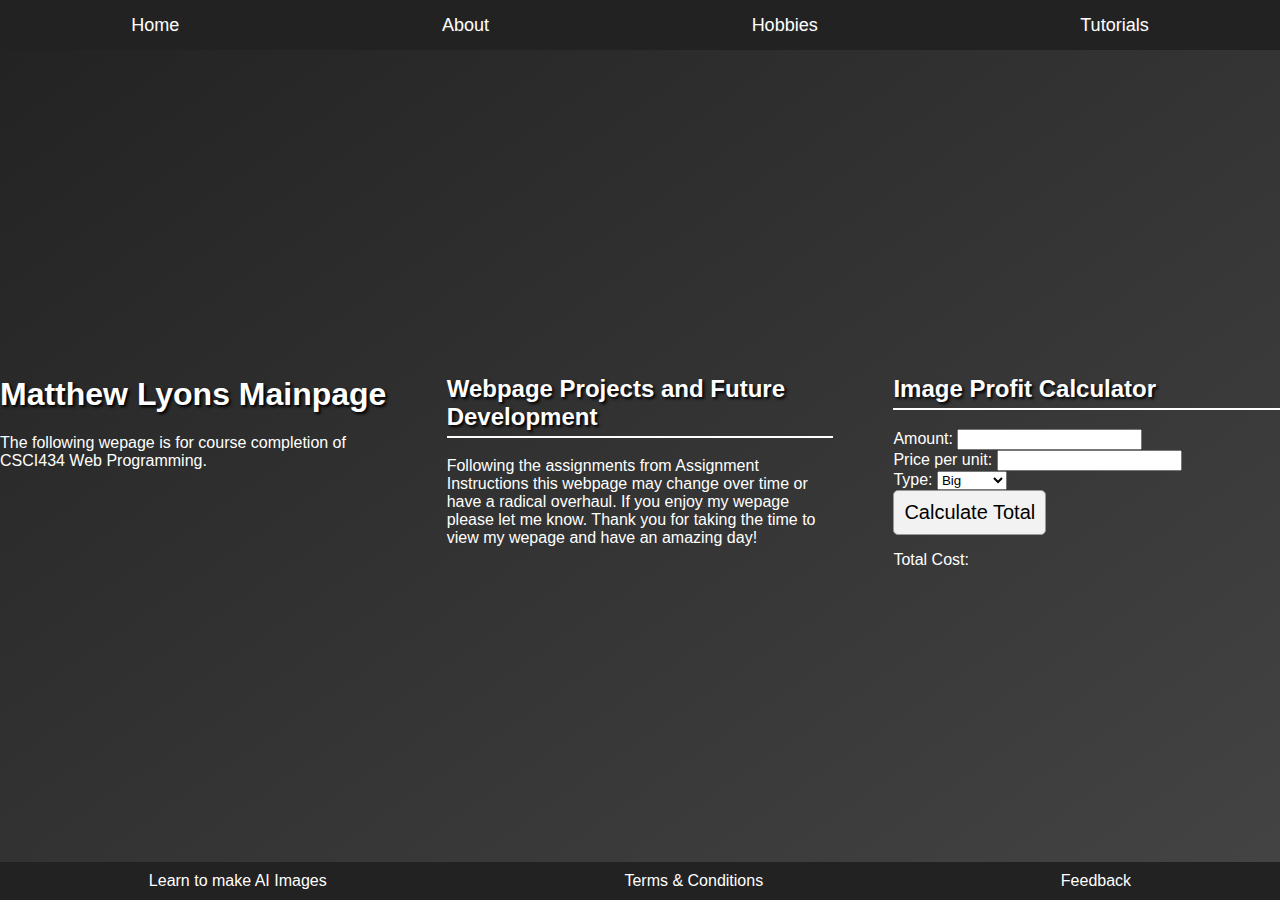
<file: index.html>
<!DOCTYPE html>
<html lang="en">
<head>
    <meta charset="UTF-8">
    <meta name="viewport" content="width=device-width, initial-scale=1.0">
    <title>Matthew Lyons Website</title>
    <link rel="stylesheet" href="styles.css">
</head>
<body>
    <header>
        <nav>
            <ul>
                <li><a href="#home">Home</a></li>
                <li><a href="whoami.html">About</a></li>
                <li><a href="hobbies.html">Hobbies</a></li>
                <li><a href="howto.html">Tutorials</a></li>
            </ul>
        </nav>
    </header>
    <main>
        <section id="home">
            <h1>Matthew Lyons Mainpage</h1>
            <p>The following wepage is for course completion of CSCI434 Web Programming.</p>
        </section>
        <section id="about">
            <h2>Webpage Projects and Future Development</h2>
            <p>Following the assignments from Assignment Instructions this webpage may change over time or have a radical overhaul.
                If you enjoy my wepage please let me know. Thank you for taking the time to view my wepage and have an amazing day!
            </p>
        </section>
        <section id="self">
<h2>Image Profit Calculator</h2>
   <form>
        <label for="quantity">Amount:</label>
        <input type="number" id="quantity" name="quantity" min="1" required>
        <br>
       
        <label for="price">Price per unit:</label>
        <input type="number" id="price" name="price" min="0" step="0.01" required>
        <br>
       
        <label for="type">Type:</label>
        <select id="type" name="type">
            <option value="big">Big</option>
            <option value="medium">Medium</option>
            <option value="small">Small</option>
        </select>
        <br>
       
        <button type="button" onclick="calculateTotal()">Calculate Total</button>
        <p>Total Cost: <span id="totalCost"></span></p>
    </form>


  <script src="index.js"></script>
    <footer>
        <ul>
            <li><a href="howto.html">Learn to make AI Images</a></li>
            <li><a href="terms.html">Terms &amp; Conditions</a></li>
            <li><a href="#feedback">Feedback</a></li>
        </ul>
    </footer>
</body>
</html>
</file>
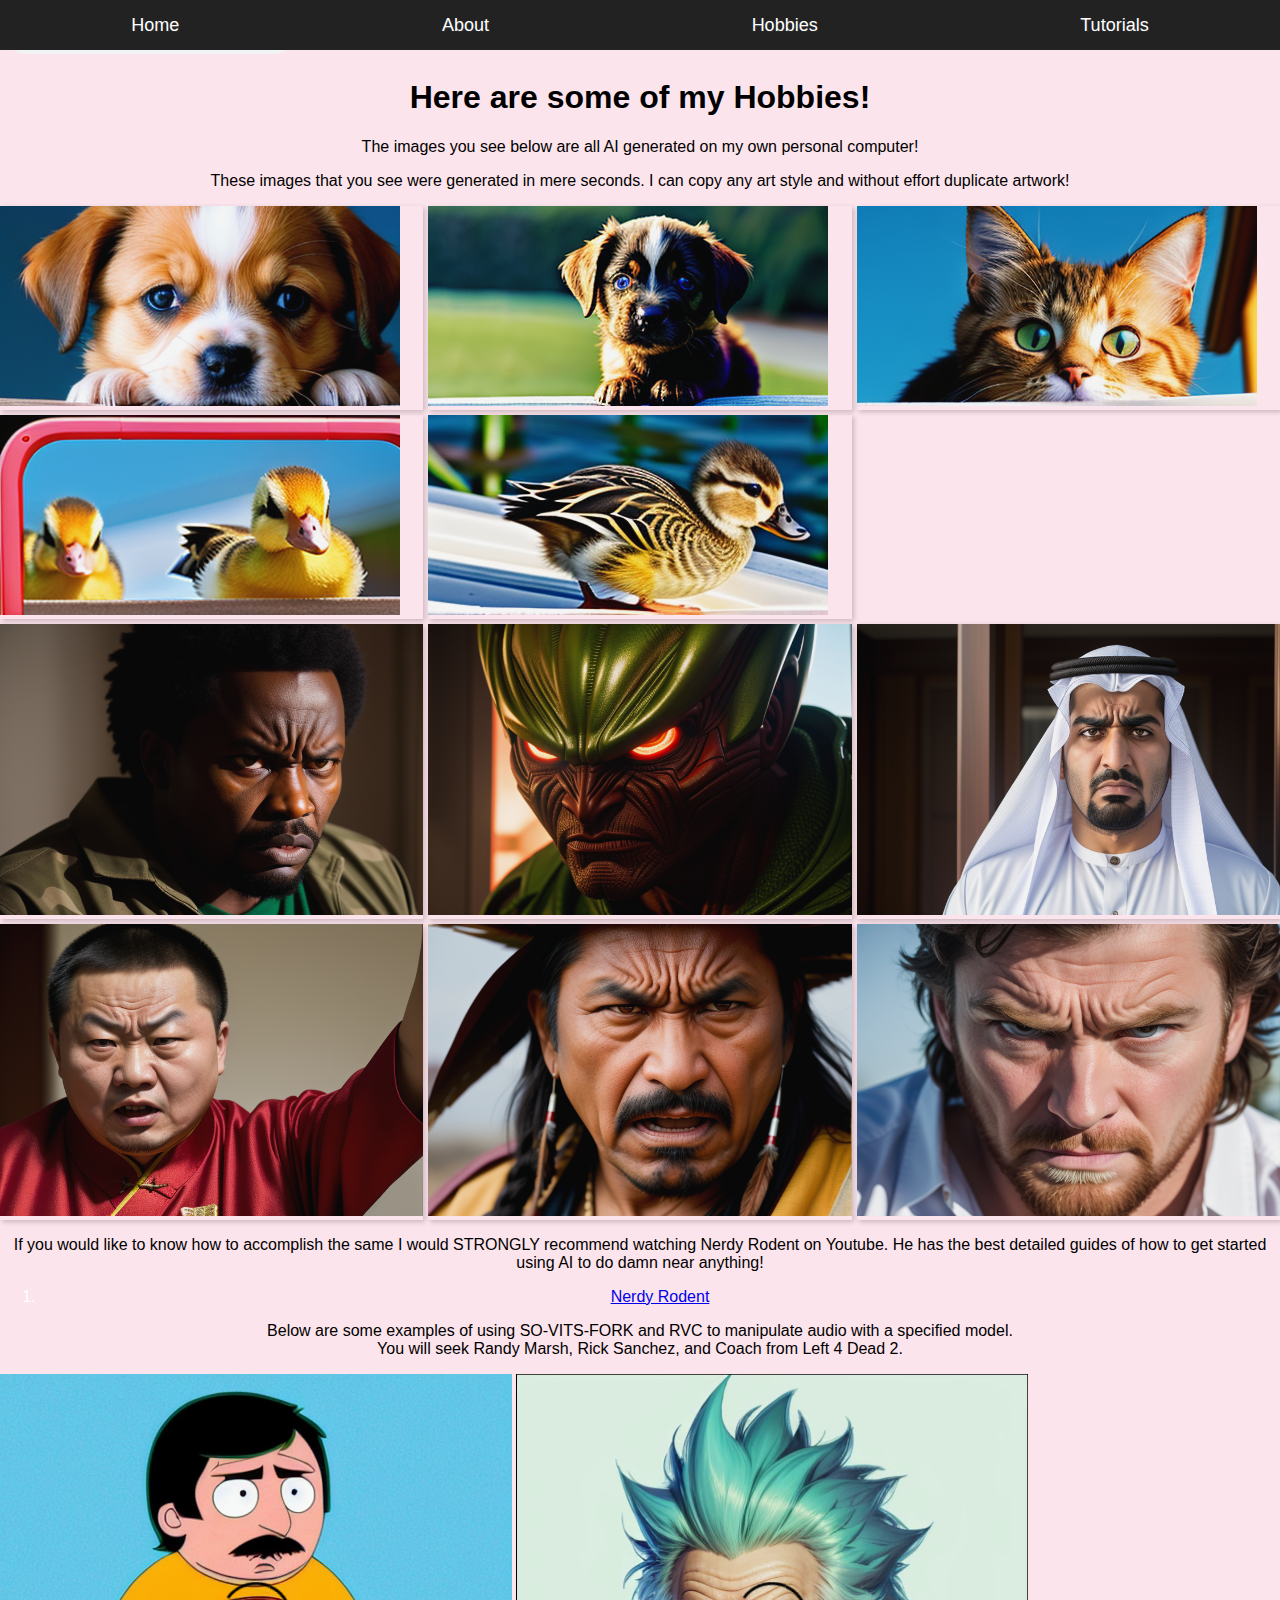
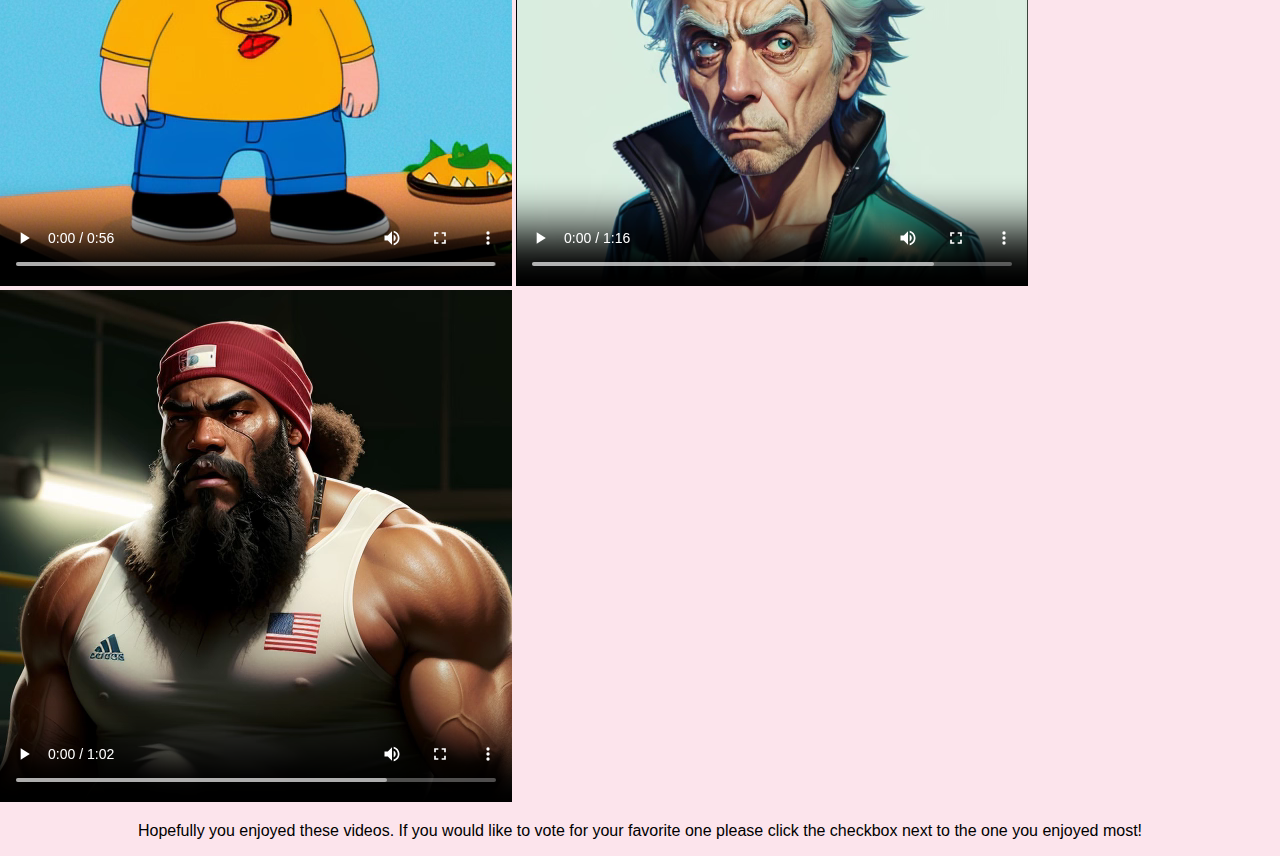
<file: hobbies.html>
<!DOCTYPE html>
<html lang="en">
<head>
    <meta charset="UTF-8">
   <meta name="viewport" content="width=device-width, initial-scale=1.0">
    <title>How to For You</title>
    <link rel="stylesheet" href="hobbies.css">
</head>
    <div class="p">
        <left>
    <audio controls volume="0.2">
        <source src="hatebreed-falseself.mp3" type="audio/mpeg">
        Your browser does not support the audio element.
    </audio>
            </left>
    </div>
<body>
        <header>
        <nav>
            <ul>
                <li><a href="index.html#home">Home</a></li>
                <li><a href="whoami.html#about">About</a></li>
                <li><a href="hobbies.html#services">Hobbies</a></li>
                <li><a href="howto.html#contact">Tutorials</a></li>
            </ul>
        </nav>
    </header>
    <!-- Background music -->

    <!-- Raining flowers effect -->
    <div class="rain"></div>

    <!-- Cute content section -->
    <div class="cute-content">
        <h1>Here are some of my Hobbies!</h1>
        <p> The images you see below are all AI generated on my own personal computer!</p>
    </div>
<div>
    <p>These images that you see were generated in mere seconds. I can copy any art style and without effort duplicate artwork!</p>
    <div class="image-collage">
        <!-- Add your photos and videos here with links -->
        <div class="image-item">
            <img src="images/icdg1.png" alt="Cute Dog 1">
        </div>
        <div class="image-item">
            <img src="images/icdg2.png" alt="Cute Dog 2">
        </div>
          <div class="image-item">
            <img src="images/icca1.png" alt="Cute cat 1">
        </div>
          <div class="image-item">
            <img src="images/icdu1.png" alt="Cute duck 1">
        </div>
          <div class="image-item">
            <img src="images/icdu2.png" alt="Cute duck 2">
        </div>
        <br>
        <br>
          <div class="image-item">
            <img src="images/iaafm.png" alt="Angry Man 1">
        </div>
          <div class="image-item">
            <img src="images/iaalm.png" alt="Angry Man 2">
        </div>
          <div class="image-item">
            <img src="images/iaam.png" alt="Angry Man 3">
        </div>
          <div class="image-item">
            <img src="images/iacm.png" alt="Angry Man 4">
        </div>
          <div class="image-item">
            <img src="images/ianm.png" alt="Angry Man 5">
        </div>
          <div class="image-item">
            <img src="images/iawm.png" alt="Angry Man 6">
          </div>
    </div>
</div>
    <p>If you would like to know how to accomplish the same I would STRONGLY recommend watching Nerdy Rodent on Youtube.
        He has the best detailed guides of how to get started using AI to do damn near anything! </p>
    <div style="text-align: center; color: white; background-color: #fce4ec;">
        <ol> 
            <li><a href=https://www.youtube.com/@NerdyRodent>Nerdy Rodent</a></li>
        </ol>
    </div>
    <p>Below are some examples of using SO-VITS-FORK and RVC to manipulate audio with a specified model.<br> You will seek Randy Marsh, Rick Sanchez, and Coach from Left 4 Dead 2.</p>
    <div>
        <video controls>
            <source src="Randy.webm" type="video/webm">
<div class="feedback-buttons">
    <button class="like-btn">Like</button>
    <button class="dislike-btn">Dislike</button>
  </div>
<div class="feedback-count">
    Likes: <span class="like-count">0</span> Dislikes: <span class="dislike-count">0</span>
</div>
        </video>
        <video controls>
            <source src="Rick.webm" type="video/webm">
            <div class="feedback-buttons">
    <button class="like-btn">Like</button>
    <button class="dislike-btn">Dislike</button>
  </div>
<div class="feedback-count">
    Likes: <span class="like-count">0</span> Dislikes: <span class="dislike-count">0</span>
</div>
        </video>
        <video controls>
            <source src="Coach.webm" type="video/webm">
            <div class="feedback-buttons">
    <button class="like-btn">Like</button>
    <button class="dislike-btn">Dislike</button>
  </div>
<div class="feedback-count">
    Likes: <span class="like-count">0</span> Dislikes: <span class="dislike-count">0</span>
</div>
        </video>
        <p>Hopefully you enjoyed these videos. If you would like to vote for your favorite one please click the checkbox next to the one you enjoyed most!</p>
    </div>
        
    <script src="hobbies.js"></script>
</body>
</html>
</file>
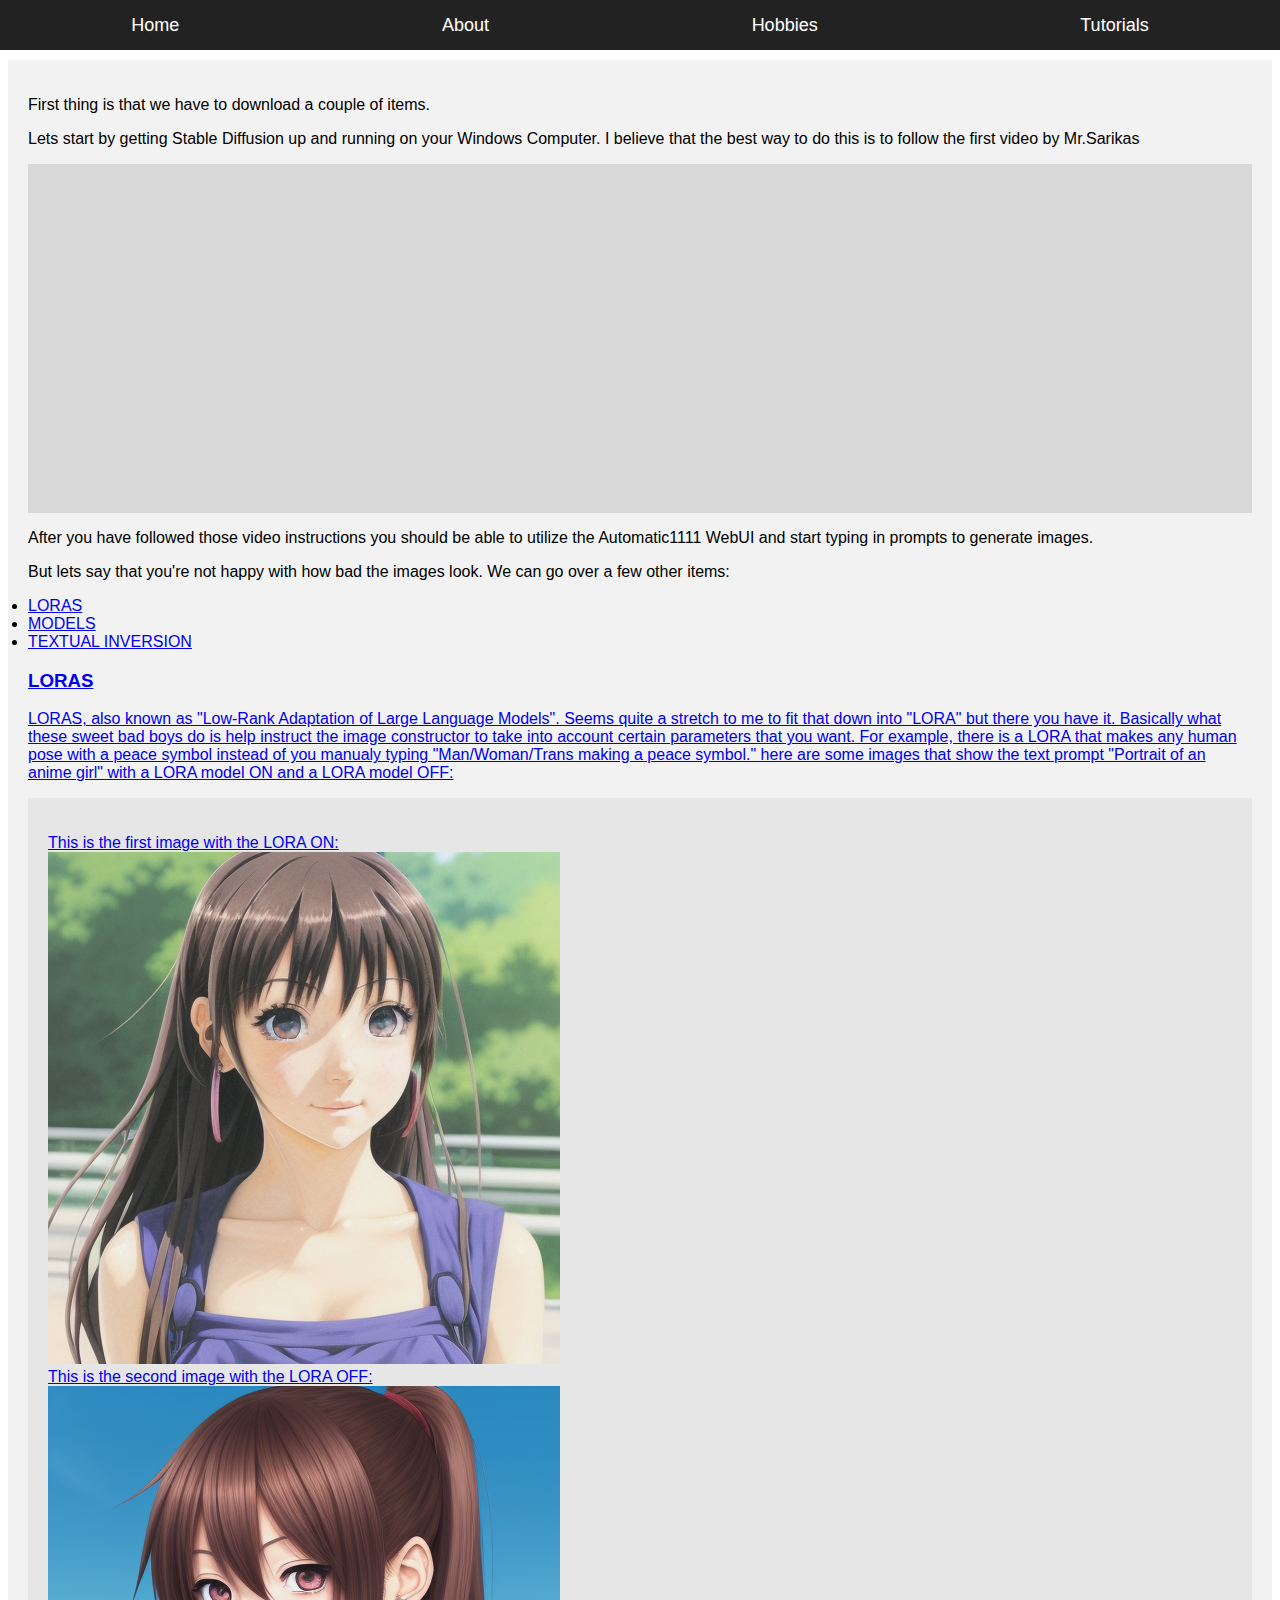
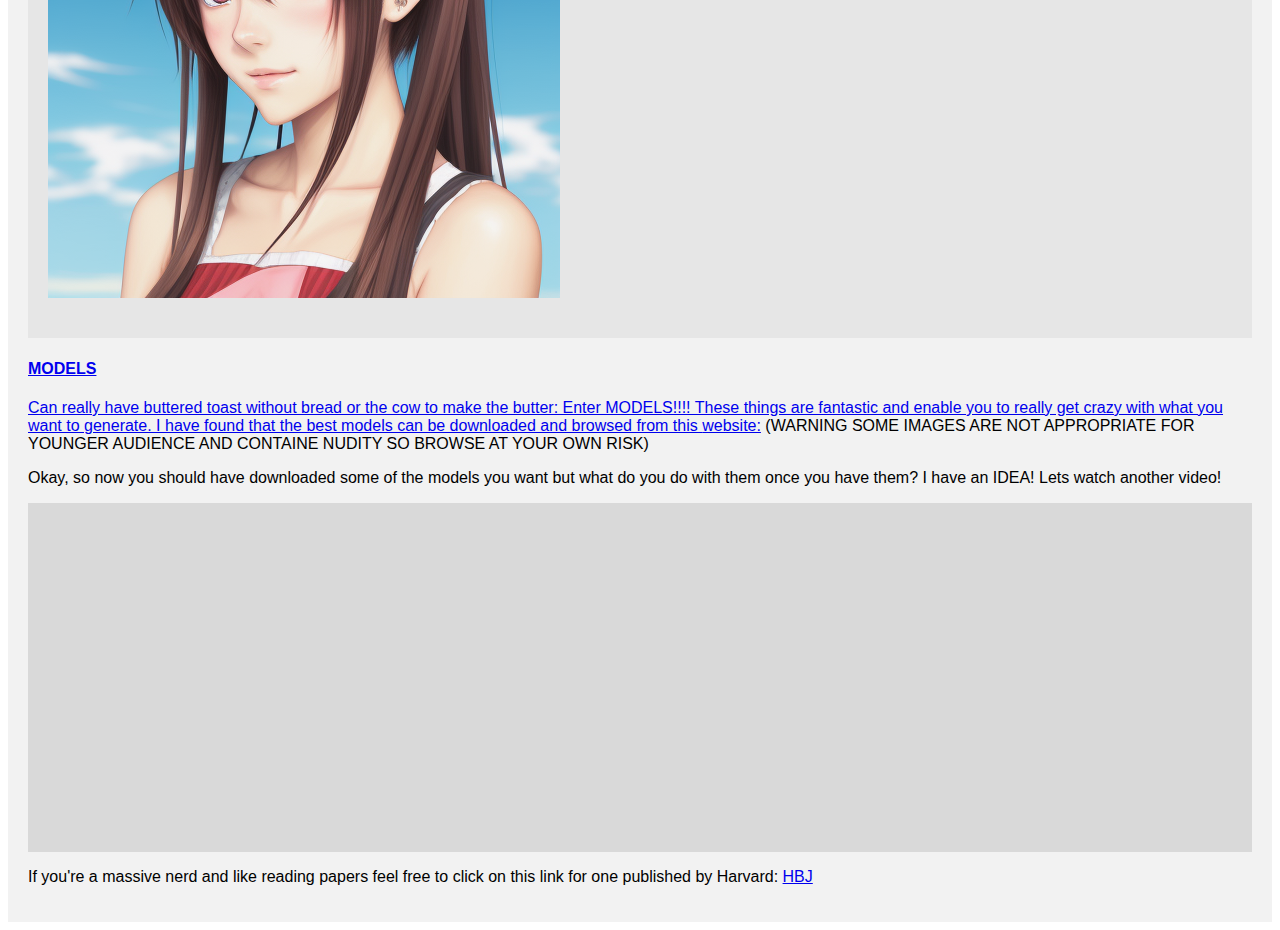
<file: howto.html>
<!DOCTYPE html>
<html>
<head>
    <title>How to Make 3D Art</title>
    <link rel="stylesheet" type="text/css" href="howto.css">
</head>
    <div class="led-strip"></div>
<body>
<header>
        <nav>
            <ul>
                <li><a href="index.html#home">Home</a></li>
                <li><a href="whoami.html#about">About</a></li>
                <li><a href="hobbies.html#services">Hobbies</a></li>
                <li><a href="howto.html#contact">Tutorials</a></li>
            </ul>
        </nav>
    </header>
    <div class="text-segment">
       <p>First thing is that we have to download a couple of items.</p>
        <p>Lets start by getting Stable Diffusion up and running on your Windows Computer. I believe that the best way to do this is to follow the first video by Mr.Sarikas</p>
        <p class="video-segment"> 
<iframe width="542" height="305" src="https://www.youtube.com/embed/Zx2zhbZLj9c" title="Stable Diffusion 2.0 for Automatic 1111 - INSTALL GUIDE  - Super Easy!" frameborder="0" allow="accelerometer; autoplay; clipboard-write; encrypted-media; gyroscope; picture-in-picture; web-share" allowfullscreen></iframe>
        </p>
        <p>After you have followed those video instructions you should be able to utilize the Automatic1111 WebUI and start typing in prompts to generate images.</p>
        <p>But lets say that you're not happy with how bad the images look. We can go over a few other items:
        <li><a href="#LORAS">LORAS</a></li>
         <li><a href="#MODELS">MODELS</a></li>
         <li><a href="#TEXTUAL INVERSION">TEXTUAL INVERSION</li>
        </p>
        <h3 id="LORAS">LORAS</h3>
            <p>LORAS, also known as "Low-Rank Adaptation of Large Language Models". Seems quite a stretch to me to fit that down into "LORA" but there you have it.
                Basically what these sweet bad boys do is help instruct the image constructor to take into account certain parameters that you want. For example, there is a 
                LORA that makes any human pose with a peace symbol instead of you manualy typing "Man/Woman/Trans making a peace symbol."
                here are some images that show the text prompt "Portrait of an anime girl" with a LORA model ON and a LORA model OFF:</p>
        <div class="image-segment">
            <p>This is the first image with the LORA ON:<br>
                <img src="images/iagLORAON.png" alt="Portrait of an anime girl, LORA ON"> <br> This is the second image with the LORA OFF: <br> <img src="images/iagLORAOFF.png" alt="Portrait of an anime girl, LORA OFF"></p>
        </div>
            <h4 id="MODELS">MODELS</h4>
        <p>Can really have buttered toast without bread or the cow to make the butter: Enter MODELS!!!! These things are fantastic and enable you to really
        get crazy with what you want to generate. I have found that the best models can be downloaded and browsed from this <a href="https://rentry.org/sdg-motherload">website:</a>
        (WARNING SOME IMAGES ARE NOT APPROPRIATE FOR YOUNGER AUDIENCE AND CONTAINE NUDITY SO BROWSE AT YOUR OWN RISK)</p>
        <p>Okay, so now you should have downloaded some of the models you want but what do you do with them once you have them? I have an IDEA! Lets watch another video!</p>
                    <div class="video-segment">
                     <iframe width="542" height="305" src="https://www.youtube.com/embed/vpdM9RqkSaM" title="Adding Models to Stable Diffusion: Colab &amp; Locally" frameborder="0" allow="accelerometer; autoplay; clipboard-write; encrypted-media; gyroscope; picture-in-picture; web-share" allowfullscreen></iframe>
                    </div>
        <p>If you're a massive nerd and like reading papers feel free to click on this link for one published by Harvard: <a href="https://scholar.harvard.edu/files/binxuw/files/stable_diffusion_a_tutorial.pdf">HBJ</a></p>
    </div>
</body>
</html>
</file>
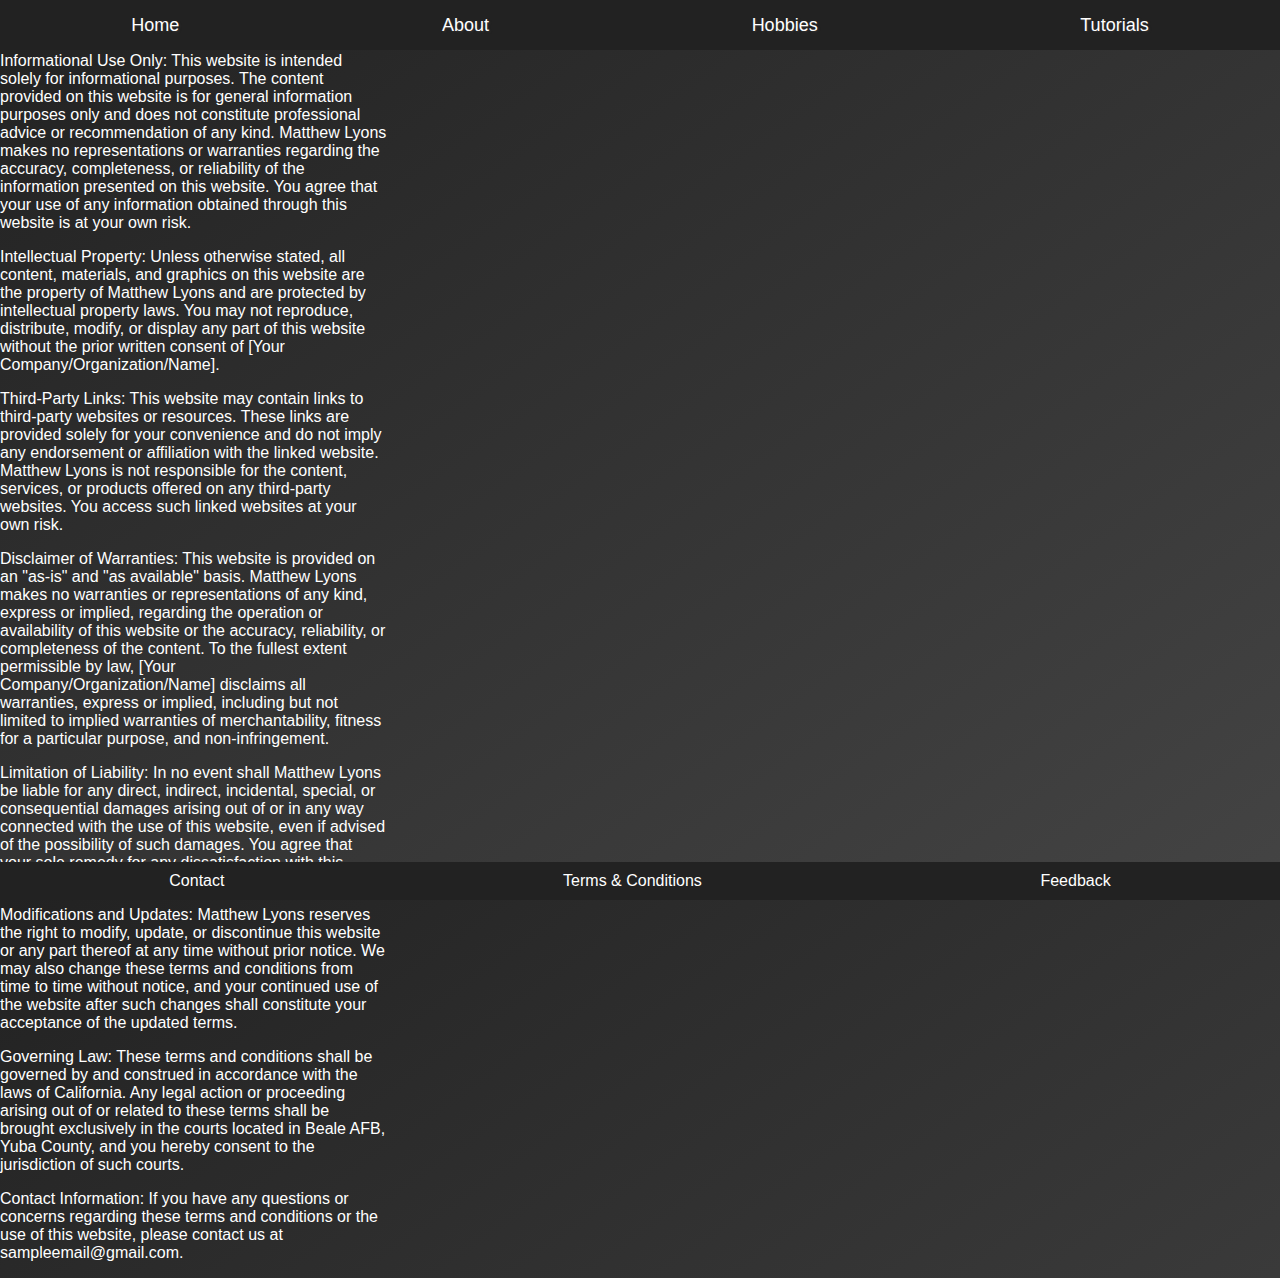
<file: terms.html>
<!DOCTYPE html>
<html lang="en">
<head>
    <meta charset="UTF-8">
    <meta name="viewport" content="width=device-width, initial-scale=1.0">
    <title>Terms and Conditions</title>
    <link rel="stylesheet" href="styles.css">
</head>
<body>
        <header>
        <nav>
            <ul>
                <li><a href="index.html#home">Home</a></li>
                <li><a href="whoami.html#about">About</a></li>
                <li><a href="hobbies.html#services">Hobbies</a></li>
                <li><a href="howto.html#contact">Tutorials</a></li>
            </ul>
        </nav>
    </header>
    <main>
        <section id="terms">
            <h2>Terms and Conditions</h2>
            <p>Welcome to the Terms and Conditions page of Matthew Lyons Website.</p>
            <p>Terms and Conditions for Informational Website Use</p>
<p>Welcome to Matthew Lyons  website! By accessing and using this website, you agree to comply with and be bound by the following terms and conditions of use. If you do not agree with any part of these terms, please refrain from using this website.</p>            


    <p>Acceptance of Terms By accessing or using this website, you acknowledge that you have read, understood, and agreed to be bound by these terms and conditions. These terms constitute a legally binding agreement between you and Matthew Lyons, the owner of this website.</p>

    <p>Informational Use Only: This website is intended solely for informational purposes. The content provided on this website is for general information purposes only and does not constitute professional advice or recommendation of any kind. Matthew Lyons makes no representations or warranties regarding the accuracy, completeness, or reliability of the information presented on this website. You agree that your use of any information obtained through this website is at your own risk.</p>

    <p>Intellectual Property: Unless otherwise stated, all content, materials, and graphics on this website are the property of Matthew Lyons and are protected by intellectual property laws. You may not reproduce, distribute, modify, or display any part of this website without the prior written consent of [Your Company/Organization/Name].</p>

    <p>Third-Party Links: This website may contain links to third-party websites or resources. These links are provided solely for your convenience and do not imply any endorsement or affiliation with the linked website. Matthew Lyons is not responsible for the content, services, or products offered on any third-party websites. You access such linked websites at your own risk.</p>

    <p>Disclaimer of Warranties: This website is provided on an "as-is" and "as available" basis. Matthew Lyons makes no warranties or representations of any kind, express or implied, regarding the operation or availability of this website or the accuracy, reliability, or completeness of the content. To the fullest extent permissible by law, [Your Company/Organization/Name] disclaims all warranties, express or implied, including but not limited to implied warranties of merchantability, fitness for a particular purpose, and non-infringement.</p>

    <p>Limitation of Liability: In no event shall Matthew Lyons be liable for any direct, indirect, incidental, special, or consequential damages arising out of or in any way connected with the use of this website, even if advised of the possibility of such damages. You agree that your sole remedy for any dissatisfaction with this website is to stop using it.</p>

    <p>Modifications and Updates: Matthew Lyons reserves the right to modify, update, or discontinue this website or any part thereof at any time without prior notice. We may also change these terms and conditions from time to time without notice, and your continued use of the website after such changes shall constitute your acceptance of the updated terms.</p>
    
    <p>Governing Law: These terms and conditions shall be governed by and construed in accordance with the laws of California. Any legal action or proceeding arising out of or related to these terms shall be brought exclusively in the courts located in Beale AFB, Yuba County, and you hereby consent to the jurisdiction of such courts.</p>

    <p>Contact Information: If you have any questions or concerns regarding these terms and conditions or the use of this website, please contact us at sampleemail@gmail.com.</p>
        </section>
    </main>
    <footer>
        <ul>
            <li><a href="#contact">Contact</a></li>
            <li><a href="terms.html">Terms &amp; Conditions</a></li>
            <li><a href="#feedback">Feedback</a></li>
        </ul>
    </footer>
</body>
</html>
</file>
<file: styles.css>
body {
    margin-top: 20px;
    margin: 0;
    font-family: Arial, sans-serif;
    background: linear-gradient(to bottom right, #222, #444);
    color: #FFF;
}

body {
margin-top: 20px;
  font-family: Arial, sans-serif;
  display: flex;
  justify-content: center;
  align-items: center;
  height: 100vh;
  margin: 0;
}

/* this is for the calculator */
.calculator {
  border: 2px solid #333;
  border-radius: 5px;
  padding: 10px;
  width: 300px;
}

#display {
  width: 100%;
  font-size: 24px;
  padding: 5px;
  text-align: right;
  margin-bottom: 10px;
}

.buttons {
  display: grid;
  grid-template-columns: repeat(4, 1fr);
  gap: 5px;
}

button {
  font-size: 20px;
  padding: 10px;
  background-color: #f2f2f2;
  border: 1px solid #999;
  border-radius: 5px;
  cursor: pointer;
}

.row {
  display: grid;
  grid-template-columns: repeat(4, 1fr);
  gap: 5px;
}

.operator {
  background-color: #ff9800;
  color: white;
}
/* ^^^ this is for the calculator ^^^ */

header {
    position: fixed;
    top: 0;
    left: 0;
    width: 100%;
    background-color: #222;
}

nav ul {
    list-style: none;
    margin: 0;
    padding: 0;
    display: flex;
    justify-content: space-around;
    align-items: center;
    height: 50px;
}

nav li {
    padding: 0 20px;
}

nav a {
    text-decoration: none;
    color: #FFF;
    text-shadow: 1px 1px 2px #333;
    font-size: 18px;
}

main {
    padding-top: 20px; 
    display: flex;
    flex-wrap: wrap; 
    justify-content: space-between;
    align-items: flex-start; 
}

section {
    width: calc(33.33% - 40px); /* Adjust the width and margin as needed */
    margin-top: 20px;
    box-sizing: border-box; /* Include padding and borders in the width calculation */
}

section h2 {
    font-size: 24px;
    border-bottom: 2px solid #FFF;
    padding-bottom: 5px;
}

footer {
    position: fixed;
    bottom: 0;
    left: 0;
    width: 100%;
    background-color: #222;
}

footer ul {
    list-style: none;
    margin: 0;
    padding: 10px 0;
    display: flex;
    justify-content: space-around;
}

footer a {
    text-decoration: none;
    color: #FFF;
}

h1, h2 {
    text-shadow: 2px 2px 3px #000;
}
</file>
<file: hobbies.css>
html {
     background-color: #fce4ec;
}

header {
    position: fixed;
    top: 0;
    left: 0;
    width: 100%;
    background-color: #222;
}

nav ul {
    list-style: none;
    margin: 0;
    padding: 0;
    display: flex;
    justify-content: space-around;
    align-items: center;
    height: 50px;
}

nav li {
    padding: 0 20px;
}

nav a {
    text-decoration: none;
    color: #FFF;
    text-shadow: 1px 1px 2px #333;
    font-size: 18px;
}

body {
    background-color: pink;
    color: black;
    margin: 0;
    font-family: Arial, sans-serif;
    background-color: #fce4ec; 
}

.image-collage {
     background-color: #fce4ec;
    display: grid;
    grid-template-columns: repeat(3, 3fr); 
    gap: 5px;
    max-width: 720;
     height: auto;
    margin: auto;
    image-align: right;
}

.image-item {
    position: relative;
    overflow: hidden;
    box-shadow: 2px 2px 5px rgba(0, 0, 0, 0.2);
    transition: transform 0.2s ease-in-out, box-shadow 0.2s ease-in-out;
}

.image-item img {
     max-width: 100%;
    width: auto;
    height: auto;
}

.image-item:hover {
    transform: scale(1.1);
    box-shadow: 5px 5px 10px rgba(0, 0, 0, 0.3);
}
h1, p {
    background-color: #fce4ec;
    color: black;
    text-align: center;
}

@media (max-width: 768px) {
     img {
          max-width: 100%
          height: auto;
     }
}
</file>
<file: howto.css>
header {
    position: fixed;
    top: 0;
    left: 0;
    width: 100%;
    background-color: #222;
}

nav ul {
    list-style: none;
    margin: 0;
    padding: 0;
    display: flex;
    justify-content: space-around;
    align-items: center;
    height: 50px;
}

nav li {
    padding: 0 20px;
}

nav a {
    text-decoration: none;
    color: #FFF;
    text-shadow: 1px 1px 2px #333;
    font-size: 18px;
}

body {
    font-family: Arial, sans-serif;
    margin-top: 60px;
    padding: 0;
    display: flex;
    flex-wrap: wrap;
}

.led-strip {
    position: fixed;
    width: 100%;
    height: 100%;
    pointer-events: none;
    z-index: -1;
    animation: pulsate 5s infinite;
}

@keyframes pulsate {
    0%, 100% {
        box-shadow: 0 0 20px rgba(150, 200, 255, 0.5),
                    0 0 50px rgba(255, 150, 200, 0.3),
                    0 0 80px rgba(200, 255, 150, 0.2);
    }
    
    50% {
        box-shadow: 0 0 30px rgba(0, 255, 255, 0.9),
                    0 0 70px rgba(0, 255, 255, 0.5),
                    0 0 100px rgba(0, 255, 255, 0.3);
    }
}


.text-segment {
    background-color: #f2f2f2;
    padding: 20px;
    flex: 1;
    min-width: 300px
}

.image-segment {
    max-width: 100%;
    height: auto;
    background-color: #e6e6e6;
    padding: 20px;
    flex: 1;
    min-width: 300px
}

.video-segment {
    background-color: #d9d9d9;
    padding: 20px;
    flex: 1;
    min-width: 300px
}

@media screen and (max-width: 768px) {
    .text-segment, .image-segment, .video-segment {
        flex: 100%; 
        min-width: unset; 
    }
}
</file>
